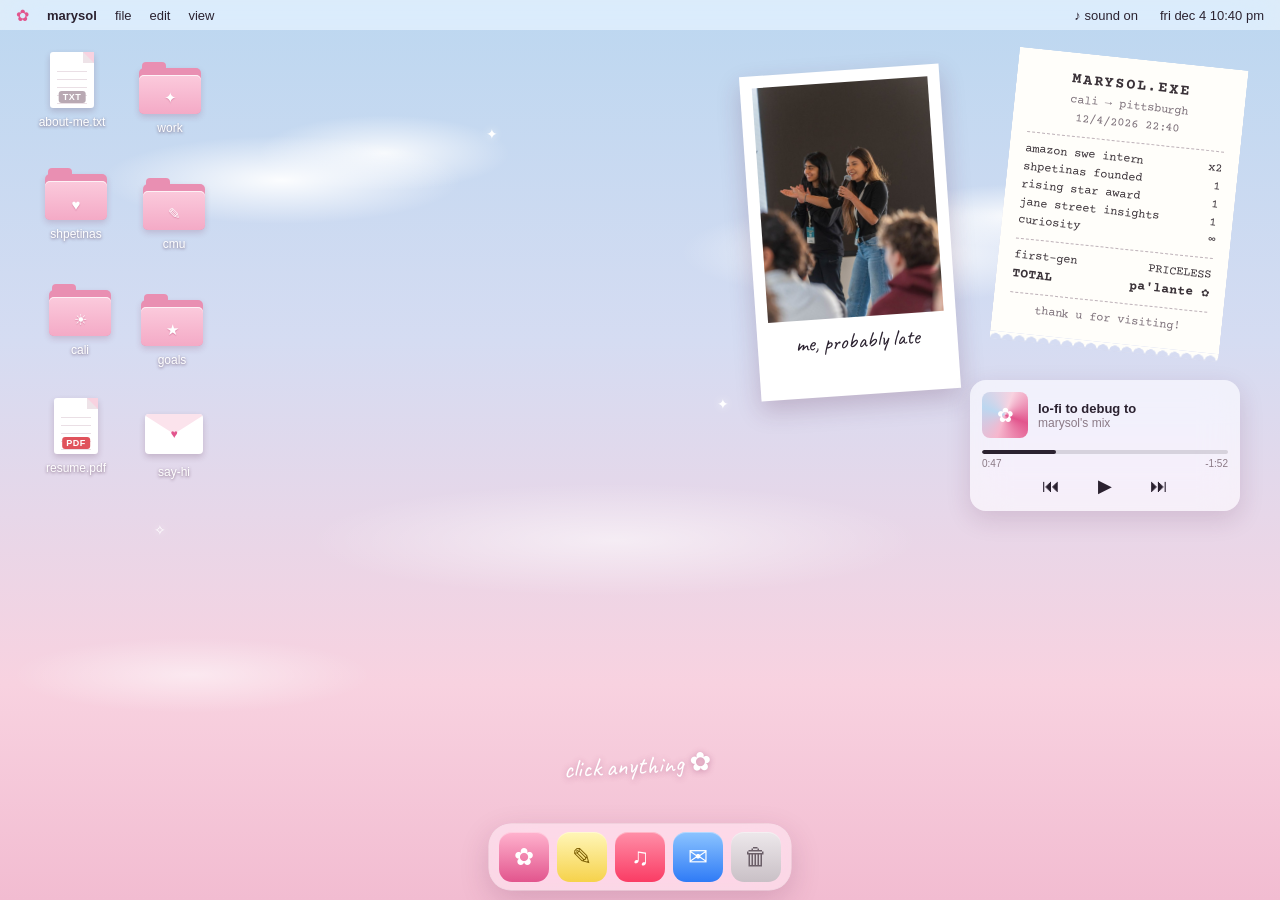
<file: index.html>
<!DOCTYPE html>
<html lang="en">
<head>
  <meta charset="UTF-8">
  <meta name="viewport" content="width=device-width, initial-scale=1.0">
  <title>Marysol Alape Toro</title>
  <meta http-equiv="refresh" content="0; url=desktop.html">
  <link rel="canonical" href="desktop.html">
</head>
<body>
  <script>location.replace("desktop.html");</script>
  <p><a href="desktop.html">enter marysol's desktop ✿</a></p>
</body>
</html>
</file>
<file: css/desktop.css>
:root {
  --sky: #bcd7f0;
  --blush: #f8d2e0;
  --rose: #e2558d;
  --rose-light: #f6b6cd;
  --ink: #2b2230;
  --paper: #fffdfb;
  --chrome: #f4eff2;
  --border: #e6dae0;
  --muted: #8b7a86;
  --glass: rgba(255, 255, 255, 0.62);

  --font-ui: -apple-system, BlinkMacSystemFont, "SF Pro Text", "Helvetica Neue", Helvetica, Arial, sans-serif;
  --font-typewriter: "Special Elite", "Courier Prime", "Courier New", monospace;
  --font-mono: "Courier Prime", "Courier New", monospace;
  --font-hand: "Caveat", "Bradley Hand", "Segoe Print", cursive;
}

*,
*::before,
*::after {
  box-sizing: border-box;
}

html,
body {
  height: 100%;
}

body {
  margin: 0;
  overflow: hidden;
  background: var(--blush);
  color: var(--ink);
  font-family: var(--font-ui);
  font-size: 14px;
  -webkit-font-smoothing: antialiased;
}

button {
  font: inherit;
  color: inherit;
  background: none;
  border: 0;
  padding: 0;
  cursor: pointer;
}

:focus-visible {
  outline: 2px solid var(--rose);
  outline-offset: 3px;
  border-radius: 6px;
}

/* Wallpaper */

.desk {
  position: fixed;
  inset: 0;
  overflow: hidden;
  background:
    radial-gradient(ellipse 20% 7% at 22% 20%, rgba(255, 255, 255, 0.95), transparent 70%),
    radial-gradient(ellipse 14% 6% at 30% 17%, rgba(255, 255, 255, 0.85), transparent 70%),
    radial-gradient(ellipse 24% 8% at 70% 28%, rgba(255, 255, 255, 0.9), transparent 70%),
    radial-gradient(ellipse 13% 5% at 79% 24%, rgba(255, 255, 255, 0.85), transparent 70%),
    radial-gradient(ellipse 34% 9% at 48% 60%, rgba(255, 255, 255, 0.55), transparent 70%),
    radial-gradient(ellipse 20% 6% at 15% 75%, rgba(255, 255, 255, 0.5), transparent 70%),
    linear-gradient(180deg, var(--sky) 0%, #d5dcf2 38%, var(--blush) 76%, #f2bcd1 100%);
}

.sparkle {
  position: absolute;
  color: #fff;
  font-size: 14px;
  text-shadow: 0 0 8px rgba(255, 255, 255, 0.9);
  pointer-events: none;
  animation: twinkle 3.2s ease-in-out infinite;
}

@keyframes twinkle {
  0%, 100% { opacity: 0.25; transform: scale(0.8); }
  50% { opacity: 1; transform: scale(1.1); }
}

/* Menu bar */

.menubar {
  position: fixed;
  top: 0;
  left: 0;
  right: 0;
  z-index: 9000;
  display: flex;
  align-items: center;
  gap: 18px;
  height: calc(30px + env(safe-area-inset-top, 0px));
  padding: env(safe-area-inset-top, 0px) 16px 0;
  background: rgba(255, 255, 255, 0.5);
  backdrop-filter: blur(20px) saturate(1.6);
  -webkit-backdrop-filter: blur(20px) saturate(1.6);
  font-size: 13px;
}

.menubar-logo {
  color: var(--rose);
  font-size: 16px;
}

.menubar-right {
  margin-left: auto;
  display: flex;
  align-items: center;
  gap: 14px;
  font-variant-numeric: tabular-nums;
}

#sound-toggle {
  padding: 1px 8px;
  border-radius: 5px;
}

#sound-toggle:hover {
  background: rgba(255, 255, 255, 0.6);
}

/* Desktop icons */

.icons {
  position: absolute;
  inset: 0;
}

.icon {
  position: absolute;
  left: var(--x);
  top: var(--y);
  width: 92px;
  display: flex;
  flex-direction: column;
  align-items: center;
  gap: 6px;
  padding: 6px 2px;
  border-radius: 8px;
  touch-action: none;
  user-select: none;
  -webkit-user-select: none;
}

.icon-art {
  transition: transform 0.2s cubic-bezier(0.3, 1.6, 0.5, 1);
}

.icon:hover .icon-art {
  transform: translateY(-2px) rotate(-2deg);
}

.icon-label {
  padding: 1px 6px;
  border-radius: 4px;
  font-size: 12px;
  font-weight: 500;
  line-height: 1.25;
  text-align: center;
  color: #fff;
  text-shadow: 0 1px 3px rgba(60, 20, 50, 0.55);
}

.icon.selected .icon-label {
  background: var(--rose);
  text-shadow: none;
}

.folder {
  position: relative;
  width: 62px;
  height: 46px;
  margin-top: 8px;
  background: #e98fb2;
  border-radius: 5px;
  box-shadow: 0 3px 6px rgba(120, 40, 80, 0.18);
}

.folder::before {
  content: "";
  position: absolute;
  left: 3px;
  top: -6px;
  width: 24px;
  height: 9px;
  background: #e98fb2;
  border-radius: 4px 4px 0 0;
}

.folder::after {
  content: "";
  position: absolute;
  inset: 7px 0 0;
  background: linear-gradient(#fbcadc, #f4aac6);
  border-radius: 5px;
  box-shadow: inset 0 1px 0 rgba(255, 255, 255, 0.75);
}

.folder i {
  position: absolute;
  z-index: 1;
  left: 0;
  right: 0;
  bottom: 7px;
  text-align: center;
  font-style: normal;
  font-size: 15px;
  color: #fff;
  text-shadow: 0 1px 1px rgba(170, 50, 100, 0.35);
}

.doc {
  position: relative;
  display: inline-block;
  width: 44px;
  height: 56px;
  background: #fff;
  background-image: repeating-linear-gradient(transparent 0 7px, #eadfe5 7px 8px);
  background-size: 30px 100%;
  background-position: 7px 12px;
  background-repeat: no-repeat;
  border-radius: 3px;
  box-shadow: 0 3px 6px rgba(80, 30, 60, 0.2);
}

.doc::after {
  content: "";
  position: absolute;
  top: 0;
  right: 0;
  border-style: solid;
  border-width: 0 11px 11px 0;
  border-color: transparent var(--blush) #eee3e8 transparent;
}

.doc b {
  position: absolute;
  bottom: 5px;
  left: 50%;
  transform: translateX(-50%);
  padding: 1px 4px;
  border-radius: 3px;
  font-size: 9px;
  letter-spacing: 0.06em;
  color: #fff;
  background: #b9a9b3;
}

.doc.pdf b {
  background: #e0525c;
}

.envelope {
  position: relative;
  width: 58px;
  height: 40px;
  margin: 8px 0 4px;
  overflow: hidden;
  background: #fff;
  border-radius: 4px;
  box-shadow: 0 3px 6px rgba(80, 30, 60, 0.2);
}

.envelope::before {
  content: "";
  position: absolute;
  left: -4px;
  right: -4px;
  top: -22px;
  height: 42px;
  background: #fbe3ec;
  clip-path: polygon(0 50%, 50% 100%, 100% 50%, 100% 0, 0 0);
}

.envelope::after {
  content: "♥";
  position: absolute;
  left: 50%;
  top: 13px;
  transform: translateX(-50%);
  font-size: 12px;
  color: var(--rose);
}

/* Keepsakes */

.keepsake {
  position: absolute;
  cursor: grab;
  touch-action: none;
  user-select: none;
  -webkit-user-select: none;
}

.keepsake:active {
  cursor: grabbing;
}

.polaroid {
  right: 330px;
  top: 70px;
  width: 200px;
  margin: 0;
  padding: 12px 12px 40px;
  background: #fff;
  transform: rotate(-4deg);
  box-shadow: 0 10px 24px rgba(90, 30, 70, 0.22);
}

.polaroid-photo {
  display: grid;
  place-items: center;
  aspect-ratio: 3 / 4;
  max-width: 100%;
  padding: 8px;
  background: linear-gradient(160deg, #e9e3e6, #c9bfc5);
  font-family: var(--font-hand);
  font-size: 22px;
  line-height: 1.1;
  text-align: center;
  color: #6e5f69;
}

.polaroid img {
  display: block;
  width: 100%;
  aspect-ratio: 3 / 4;
  object-fit: cover;
}

.polaroid figcaption {
  margin-top: 10px;
  font-family: var(--font-hand);
  font-size: 22px;
  text-align: center;
}

.receipt {
  right: 46px;
  top: 58px;
  width: 230px;
  padding: 16px 16px 22px;
  background: #fffefa;
  color: #3a3238;
  font-family: var(--font-mono);
  font-size: 12px;
  line-height: 1.5;
  transform: rotate(6deg);
  box-shadow: 0 10px 22px rgba(90, 30, 70, 0.18);
  -webkit-mask:
    linear-gradient(#000 0 0) top / 100% calc(100% - 8px) no-repeat,
    radial-gradient(circle 6px at 6px 100%, transparent 5.5px, #000 6px) bottom left / 12px 8px repeat-x;
  mask:
    linear-gradient(#000 0 0) top / 100% calc(100% - 8px) no-repeat,
    radial-gradient(circle 6px at 6px 100%, transparent 5.5px, #000 6px) bottom left / 12px 8px repeat-x;
}

.receipt h3 {
  margin: 0;
  font-size: 15px;
  letter-spacing: 0.12em;
  text-align: center;
}

.receipt hr {
  margin: 8px 0;
  border: 0;
  border-top: 1px dashed #bdb1b8;
}

.receipt-center {
  text-align: center;
  color: #7d717a;
}

.receipt-row {
  display: flex;
  justify-content: space-between;
  gap: 8px;
  font-variant-numeric: tabular-nums;
}

.receipt-total {
  font-size: 13px;
  font-weight: 700;
}

.player {
  right: 40px;
  top: 380px;
  width: 270px;
  padding: 12px;
  border-radius: 16px;
  background: var(--glass);
  backdrop-filter: blur(18px) saturate(1.5);
  -webkit-backdrop-filter: blur(18px) saturate(1.5);
  box-shadow: 0 8px 24px rgba(90, 30, 70, 0.15);
}

.player-top {
  display: flex;
  align-items: center;
  gap: 10px;
}

.player-cover {
  display: grid;
  place-items: center;
  flex: none;
  width: 46px;
  height: 46px;
  border-radius: 8px;
  font-size: 20px;
  color: #fff;
  background: conic-gradient(from 200deg, #f6b6cd, #bcd7f0, #f8d2e0, #e2558d, #f6b6cd);
}

.player-title {
  font-size: 13px;
  font-weight: 600;
}

.player-artist {
  font-size: 12px;
  color: var(--muted);
}

.player-progress {
  height: 4px;
  margin: 12px 0 4px;
  overflow: hidden;
  border-radius: 2px;
  background: rgba(43, 34, 48, 0.15);
}

.player-progress span {
  display: block;
  width: 30%;
  height: 100%;
  border-radius: 2px;
  background: var(--ink);
}

.player.playing .player-progress span {
  animation: progress 24s linear infinite;
}

@keyframes progress {
  from { width: 0; }
  to { width: 100%; }
}

.player-times {
  display: flex;
  justify-content: space-between;
  font-size: 10px;
  color: var(--muted);
  font-variant-numeric: tabular-nums;
}

.player-controls {
  display: flex;
  justify-content: center;
  gap: 26px;
  margin-top: 4px;
  font-size: 18px;
}

.player-controls button {
  padding: 2px 6px;
  border-radius: 6px;
}

.player-controls button:hover {
  background: rgba(255, 255, 255, 0.6);
}

.hint {
  position: absolute;
  left: 44%;
  bottom: 118px;
  font-family: var(--font-hand);
  font-size: 26px;
  color: #fff;
  text-shadow: 0 1px 6px rgba(150, 60, 110, 0.45);
  transform: rotate(-3deg);
  pointer-events: none;
}

/* Windows */

.window {
  position: absolute;
  z-index: 100;
  display: flex;
  flex-direction: column;
  width: min(460px, calc(100vw - 32px));
  max-height: calc(100% - 150px);
  overflow: hidden;
  background: var(--paper);
  border-radius: 12px;
  box-shadow: 0 0 0 0.5px rgba(60, 20, 50, 0.18), 0 22px 50px rgba(90, 30, 70, 0.28);
  animation: pop-in 0.22s cubic-bezier(0.2, 1.4, 0.4, 1);
}

@keyframes pop-in {
  from { transform: scale(0.92); opacity: 0; }
  to { transform: none; opacity: 1; }
}

.window-bar {
  display: flex;
  flex: none;
  align-items: center;
  height: 36px;
  padding: 0 12px;
  background: var(--chrome);
  border-bottom: 1px solid var(--border);
  cursor: grab;
  touch-action: none;
  user-select: none;
  -webkit-user-select: none;
}

.window-bar:active {
  cursor: grabbing;
}

.window-buttons {
  display: flex;
  gap: 8px;
}

.window-buttons > * {
  display: block;
  width: 12px;
  height: 12px;
  border-radius: 50%;
}

.btn-close { background: #ff5f57; }
.btn-min { background: #febc2e; }
.btn-max { background: #28c840; }

.btn-close:hover::after {
  content: "×";
  display: block;
  font-size: 11px;
  line-height: 11px;
  text-align: center;
  color: #7a1c16;
}

.window-title {
  flex: 1;
  margin-right: 52px;
  font-size: 13px;
  font-weight: 600;
  text-align: center;
  color: #5d4f58;
}

.window-body {
  min-height: 0;
  overflow: auto;
}

.placeholder {
  padding: 0 4px;
  border: 1px dashed var(--rose-light);
  border-radius: 4px;
  background: #fdeef3;
  color: var(--rose);
}

/* about-me.txt */

.paper {
  min-height: 220px;
  padding: 22px 26px 28px;
  font-family: var(--font-typewriter);
  font-size: 16px;
  line-height: 1.65;
  white-space: pre-wrap;
  cursor: text;
}

.paper-hint {
  display: block;
  padding: 0 26px 14px;
  font-size: 11px;
  color: var(--muted);
}

.caret {
  display: inline-block;
  width: 2px;
  height: 1.1em;
  vertical-align: -3px;
  background: var(--rose);
  animation: blink 1s steps(1) infinite;
}

@keyframes blink {
  50% { opacity: 0; }
}

/* Finder */

.finder {
  display: grid;
  grid-template-columns: 150px 1fr;
  min-height: 320px;
}

.finder-sidebar {
  padding: 12px 8px;
  background: #f7f2f5;
  border-right: 1px solid var(--border);
  font-size: 13px;
}

.finder-sidebar h4 {
  margin: 6px 8px;
  font-size: 11px;
  font-weight: 600;
  color: var(--muted);
}

.finder-sidebar button {
  display: flex;
  align-items: center;
  gap: 8px;
  width: 100%;
  padding: 5px 8px;
  border-radius: 6px;
  text-align: left;
}

.finder-sidebar button::before {
  content: "";
  flex: none;
  width: 14px;
  height: 11px;
  border-radius: 2px;
  background: var(--rose-light);
}

.finder-sidebar button[aria-current="true"] {
  background: #f0d9e3;
  font-weight: 600;
}

.finder-main {
  min-width: 0;
  padding: 16px 18px 22px;
}

.finder-main h2 {
  margin: 0 0 4px;
  font-size: 22px;
  letter-spacing: -0.01em;
}

.finder-subtitle {
  margin: 0 0 16px;
  font-size: 13px;
  color: var(--muted);
}

.finder-items {
  display: grid;
  gap: 10px;
}

.finder-item {
  display: grid;
  grid-template-columns: 34px 1fr;
  align-items: start;
  gap: 12px;
  padding: 12px;
  background: #fff;
  border: 1px solid var(--border);
  border-radius: 10px;
}

.finder-item-icon {
  display: grid;
  place-items: center;
  width: 34px;
  height: 34px;
  border-radius: 8px;
  background: #fbe3ec;
  color: var(--rose);
  font-size: 16px;
}

.finder-item h3 {
  margin: 0 0 2px;
  font-size: 14px;
}

.finder-item p {
  margin: 0;
  font-size: 13px;
  line-height: 1.45;
  color: #5f525b;
}

.finder-photos {
  display: flex;
  flex-wrap: wrap;
  gap: 10px;
  margin-top: 10px;
}

.finder-photos img {
  max-width: 150px;
  max-height: 190px;
  object-fit: cover;
  padding: 5px;
  background: #fff;
  box-shadow: 0 4px 10px rgba(90, 30, 70, 0.2);
  transform: rotate(-1.5deg);
}

.finder-photos img:nth-child(even) {
  transform: rotate(1.5deg);
}

.finder-item-year {
  font-size: 11px;
  font-weight: 400;
  color: var(--muted);
  font-variant-numeric: tabular-nums;
}

.stickies {
  display: grid;
  grid-template-columns: repeat(auto-fill, minmax(140px, 1fr));
  gap: 14px;
}

.sticky {
  min-height: 120px;
  padding: 12px 14px;
  background: #fff1a8;
  font-family: var(--font-hand);
  font-size: 22px;
  line-height: 1.15;
  transform: rotate(-2deg);
  box-shadow: 0 6px 12px rgba(120, 90, 20, 0.15);
}

.sticky-photo { padding: 6px; background: #fff !important; }
.sticky-photo img { display: block; width: 100%; height: auto; }
.sticky:nth-child(2) { background: #ffd6e5; transform: rotate(2deg); }
.sticky:nth-child(3) { background: #d6ecff; transform: rotate(-1deg); }

/* Resume */

.resume {
  margin: 16px;
  padding: 22px 24px;
  background: #fff;
  border: 1px solid var(--border);
  border-radius: 4px;
  box-shadow: 0 2px 8px rgba(80, 30, 60, 0.06);
}

.resume h2 {
  margin: 0;
  font-size: 20px;
}

.resume h4 {
  margin: 14px 0 4px;
  font-size: 11px;
  letter-spacing: 0.08em;
  text-transform: uppercase;
  color: var(--rose);
}

.resume ul {
  margin: 0;
  padding-left: 18px;
  font-size: 13px;
  line-height: 1.55;
}

.resume-subtitle {
  margin: 2px 0 14px;
  font-size: 12px;
  color: var(--muted);
}

.resume-link {
  margin-top: 16px;
}

.resume-link a {
  color: var(--rose);
  font-weight: 600;
}

/* Mail */

.mail {
  padding-bottom: 18px;
}

.mail-field {
  display: flex;
  gap: 8px;
  padding: 9px 18px;
  border-bottom: 1px solid var(--border);
  font-size: 13px;
}

.mail-field span:first-child {
  flex: none;
  width: 60px;
  color: var(--muted);
}

.mail-body {
  padding: 16px 18px;
  font-family: var(--font-typewriter);
  font-size: 15px;
  line-height: 1.6;
  white-space: pre-wrap;
}

.mail-copy {
  margin: 0 18px;
  padding: 6px 12px;
  border-radius: 7px;
  background: var(--rose);
  color: #fff;
  font-size: 13px;
  font-weight: 600;
}

/* Trash */

.trash {
  padding: 34px 24px;
  text-align: center;
}

.trash-icon {
  font-size: 40px;
}

.trash-title {
  margin: 8px 0 4px;
  font-family: var(--font-hand);
  font-size: 26px;
}

.trash-sub {
  margin: 0;
  color: var(--muted);
}

/* Notifications, AirDrop, toast */

.notifications {
  position: fixed;
  z-index: 9500;
  top: calc(38px + env(safe-area-inset-top, 0px));
  right: 14px;
  display: grid;
  gap: 8px;
  width: min(330px, calc(100vw - 28px));
}

.notification {
  display: grid;
  grid-template-columns: 34px 1fr;
  gap: 10px;
  padding: 10px 12px;
  border-radius: 16px;
  background: rgba(255, 255, 255, 0.72);
  backdrop-filter: blur(22px) saturate(1.6);
  -webkit-backdrop-filter: blur(22px) saturate(1.6);
  box-shadow: 0 8px 24px rgba(90, 30, 70, 0.18);
  text-align: left;
  animation: slide-in 0.45s cubic-bezier(0.2, 1.2, 0.4, 1);
}

@keyframes slide-in {
  from { transform: translateX(120%); }
  to { transform: none; }
}

.notification-app {
  display: grid;
  place-items: center;
  width: 34px;
  height: 34px;
  border-radius: 9px;
  background: linear-gradient(#6ee07a, #2fbf4a);
  font-size: 17px;
  color: #fff;
}

.notification-from {
  display: flex;
  justify-content: space-between;
  font-size: 13px;
  font-weight: 600;
}

.notification-from small {
  font-size: 11px;
  font-weight: 400;
  color: var(--muted);
}

.notification-text {
  font-size: 13px;
  line-height: 1.35;
}

.airdrop {
  position: fixed;
  z-index: 9400;
  left: 50%;
  top: 50%;
  width: min(280px, calc(100vw - 32px));
  overflow: hidden;
  transform: translate(-50%, -50%);
  border-radius: 16px;
  background: rgba(250, 246, 248, 0.92);
  backdrop-filter: blur(22px);
  -webkit-backdrop-filter: blur(22px);
  box-shadow: 0 24px 60px rgba(90, 30, 70, 0.3);
  text-align: center;
}

.airdrop h3 {
  margin: 16px 0 2px;
  font-size: 16px;
}

.airdrop p {
  margin: 0 16px 12px;
  font-size: 13px;
  color: #5f525b;
}

.airdrop-preview {
  display: grid;
  place-items: center;
  height: 120px;
  margin: 0 16px;
  background: #fff;
  border: 1px solid var(--border);
  border-radius: 8px;
}

.airdrop-buttons {
  display: grid;
  grid-template-columns: 1fr 1fr;
  margin-top: 14px;
  border-top: 1px solid var(--border);
}

.airdrop-buttons button {
  padding: 12px;
  font-size: 15px;
  color: #2f7bf6;
}

.airdrop-accept {
  border-left: 1px solid var(--border) !important;
  font-weight: 600;
}

.toast {
  position: fixed;
  z-index: 9600;
  left: 50%;
  bottom: 110px;
  transform: translateX(-50%);
  padding: 9px 16px;
  border-radius: 20px;
  background: rgba(43, 34, 48, 0.88);
  color: #fff;
  font-size: 13px;
  white-space: nowrap;
}

/* Dock */

.dock {
  position: fixed;
  z-index: 9000;
  left: 50%;
  bottom: calc(10px + env(safe-area-inset-bottom, 0px));
  transform: translateX(-50%);
  display: flex;
  gap: 8px;
  padding: 8px 10px;
  border-radius: 22px;
  background: rgba(255, 255, 255, 0.42);
  backdrop-filter: blur(20px) saturate(1.6);
  -webkit-backdrop-filter: blur(20px) saturate(1.6);
  box-shadow: 0 0 0 0.5px rgba(255, 255, 255, 0.6), 0 10px 30px rgba(90, 30, 70, 0.18);
}

.dock button {
  position: relative;
  display: grid;
  place-items: center;
  width: 50px;
  height: 50px;
  border-radius: 13px;
  font-size: 24px;
  color: #fff;
  box-shadow: inset 0 1px 0 rgba(255, 255, 255, 0.35);
  transition: transform 0.18s cubic-bezier(0.3, 1.6, 0.5, 1);
}

.dock button:hover {
  transform: translateY(-8px) scale(1.15);
}

.dock button:hover::after {
  content: attr(title);
  position: absolute;
  bottom: 62px;
  left: 50%;
  transform: translateX(-50%);
  padding: 3px 8px;
  border-radius: 6px;
  background: rgba(43, 34, 48, 0.85);
  font-size: 11px;
  color: #fff;
  white-space: nowrap;
}

.dock-finder { background: linear-gradient(#ffb3ce, #e2558d); }
.dock-notes { background: linear-gradient(#fff6b8, #f6d24b); color: #7a5c00 !important; }
.dock-messages { background: linear-gradient(#7ee58a, #2fbf4a); }
.dock-music { background: linear-gradient(#ff8fa8, #fa3c64); }
.dock-mail { background: linear-gradient(#8cc4ff, #2f7bf6); }
.dock-trash { background: linear-gradient(#ede8eb, #c9c0c6); color: #6b5f68 !important; }

/* Mobile */

@media (max-width: 760px) {
  .desk {
    overflow-y: auto;
    -webkit-overflow-scrolling: touch;
  }

  .icons {
    position: static;
    display: grid;
    grid-template-columns: repeat(4, 1fr);
    gap: 8px 4px;
    padding: 48px 12px 8px;
  }

  .icon {
    position: static;
    width: auto;
  }

  .keepsakes {
    display: flex;
    flex-direction: column;
    align-items: center;
    gap: 28px;
    padding: 16px 16px 130px;
  }

  .keepsake {
    position: static;
    max-width: 100%;
  }

  .hint {
    display: none;
  }

  .window {
    left: 10px !important;
    right: 10px;
    top: calc(40px + env(safe-area-inset-top, 0px)) !important;
    width: auto !important;
    max-height: calc(100% - 140px);
  }

  .finder {
    grid-template-columns: 1fr;
  }

  .finder-sidebar {
    display: flex;
    gap: 4px;
    padding: 8px;
    overflow-x: auto;
    border-right: 0;
    border-bottom: 1px solid var(--border);
  }

  .finder-sidebar h4 {
    display: none;
  }

  .finder-sidebar button {
    width: auto;
    white-space: nowrap;
  }

  .dock {
    gap: 5px;
    padding: 6px 8px;
  }

  .dock button {
    width: 44px;
    height: 44px;
    font-size: 20px;
  }
}

@media (prefers-reduced-motion: reduce) {
  *,
  *::before,
  *::after {
    animation: none !important;
    transition: none !important;
  }
}
</file>
